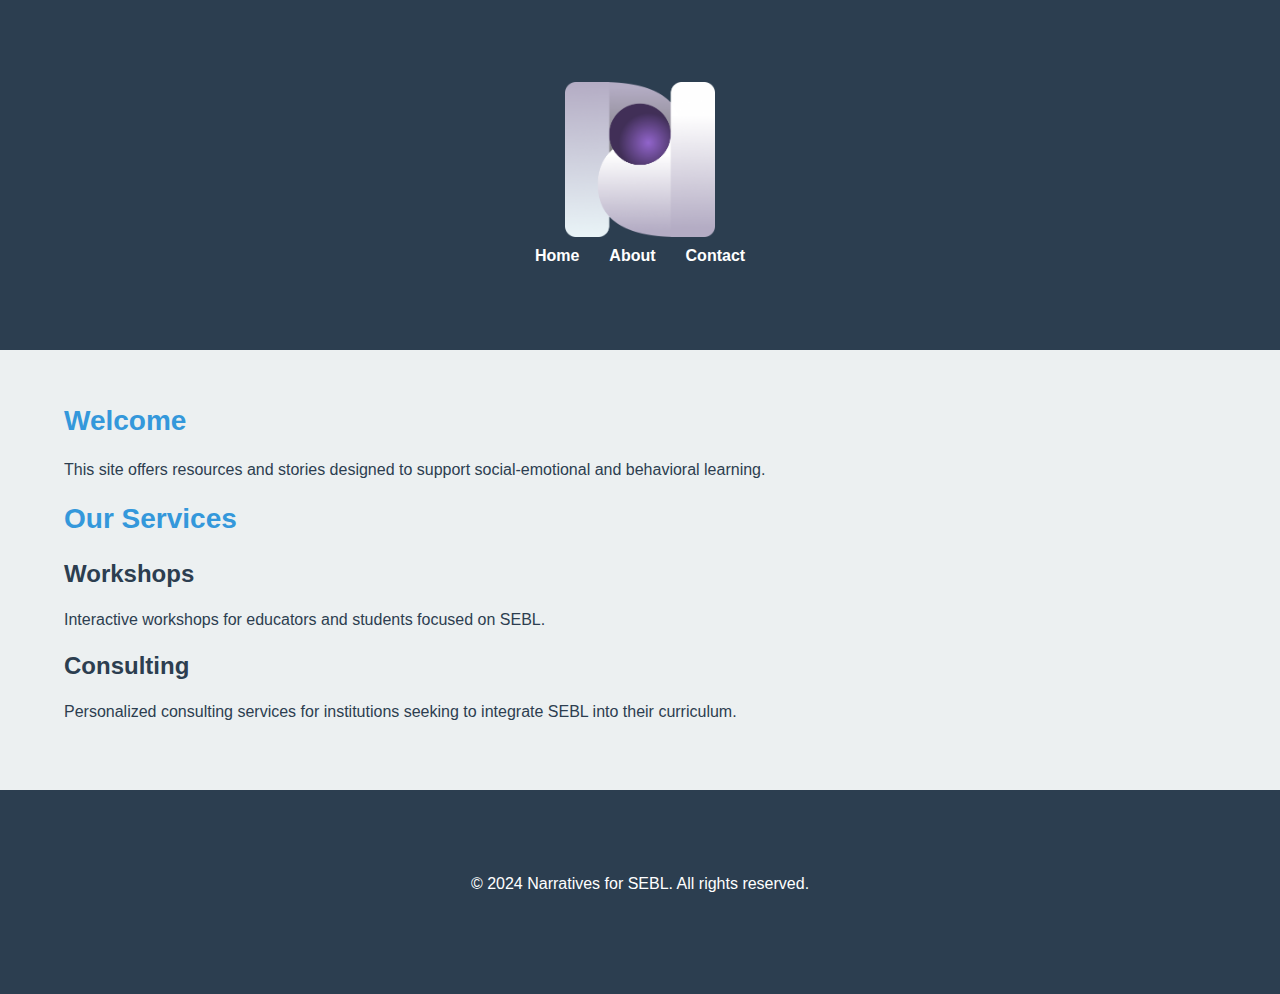
<file: hw-2/index.html>
<!DOCTYPE html>
<html lang="en">
<head>
    <meta charset="UTF-8">
    <meta name="viewport" content="width=device-width, initial-scale=1, maximum-scale=4">
    <title>Narratives for SEBL</title>
    <link rel="stylesheet" href="css/style.css">
</head>
<body>
    <header role="banner">
        <div class="container">
            <img src="images/logo.png" alt="Narratives for SEBL logo" style="width:150px; max-width:100%;" id="logo">
            <nav role="navigation">
                <ul>
                    <li><a href="index.html">Home</a></li>
                    <li><a href="about.html">About</a></li>
                    <li><a href="contact.html">Contact</a></li>
                </ul>
            </nav>
        </div>
    </header>
    <main class="container" role="main">
        <section id="introduction">
            <h2>Welcome</h2>
            <p>This site offers resources and stories designed to support social-emotional and behavioral learning.</p>
        </section>
        <section id="services">
            <h2>Our Services</h2>
            <article>
                <h3>Workshops</h3>
                <p>Interactive workshops for educators and students focused on SEBL.</p>
            </article>
            <article>
                <h3>Consulting</h3>
                <p>Personalized consulting services for institutions seeking to integrate SEBL into their curriculum.</p>
            </article>
        </section>
    </main>
    <footer role="contentinfo">
        <div class="container">
            <p>&copy; 2024 Narratives for SEBL. All rights reserved.</p>
        </div>
    </footer>
</body>
</html>
</file>
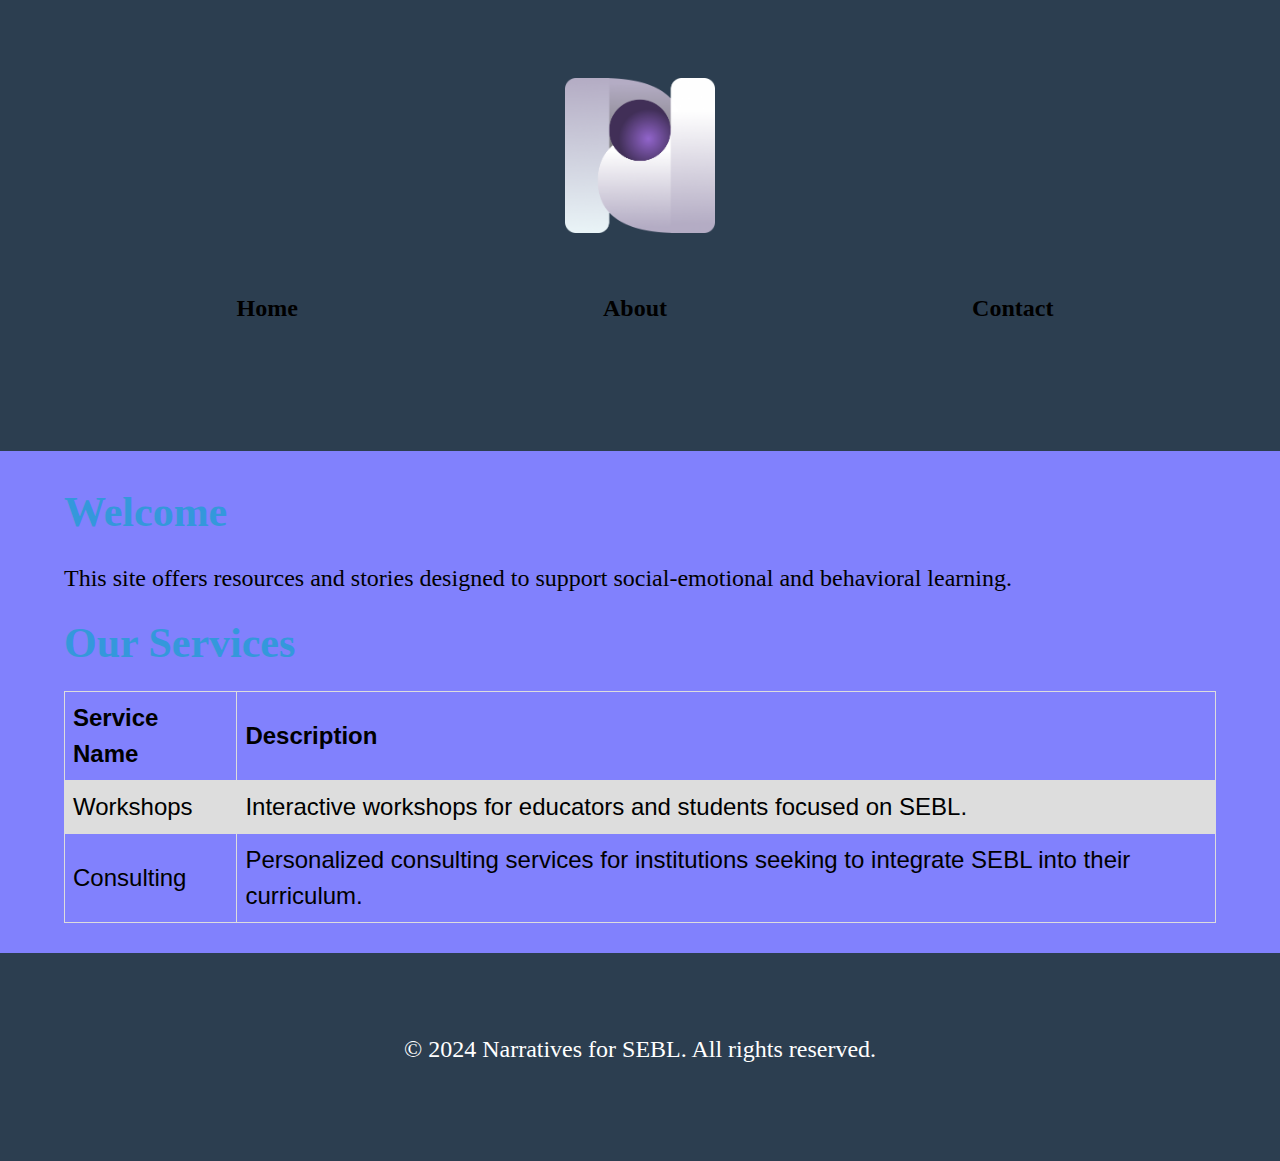
<file: hw-3/index.html>
<!DOCTYPE html>
<html lang="en">
<head>
    <meta charset="UTF-8">
    <meta name="viewport" content="width=device-width, initial-scale=1, maximum-scale=4">
    <title>Narratives for SEBL</title>
    <link rel="stylesheet" href="css/style.css">
</head>
<body>
    <header role="banner">
        <div class="container">
            <img src="images/logo.png" alt="Narratives for SEBL logo" style="width:150px; max-width:100%;" id="logo">
            <nav role="navigation">
                <div class="menu-icon">
                    <span></span>
                    <span></span>
                    <span></span>
                </div>
                  
                <ul class="menu-content" id="menuContent">
                    <li><a href="index.html">Home</a></li>
                    <li><a href="about.html">About</a></li>
                    <li><a href="contact.html">Contact</a></li>
                </ul>
            </nav>
        </div>
    </header>
    <main class="container" role="main">
        <section id="introduction">
            <h2>Welcome</h2>
            <p>This site offers resources and stories designed to support social-emotional and behavioral learning.</p>
        </section>
        <section id="services">
            <h2>Our Services</h2>
            <table>
                <tr>
                  <th>Service Name</th>
                  <th>Description</th>

                </tr>
                <tr>
                  <td>Workshops</td>
                  <td>Interactive workshops for educators and students focused on SEBL.</td>
                </tr>
                <tr>
                    <td>Consulting</td>
                    <td>Personalized consulting services for institutions seeking to integrate SEBL into their curriculum.</td>
                  </tr>

            </table>
            
        </section>
    </main>
    <footer role="contentinfo">
        <div class="container">
            <p>&copy; 2024 Narratives for SEBL. All rights reserved.</p>
        </div>
    </footer>

    <script src="js/script.js"></script>
</body>
</html>
</file>
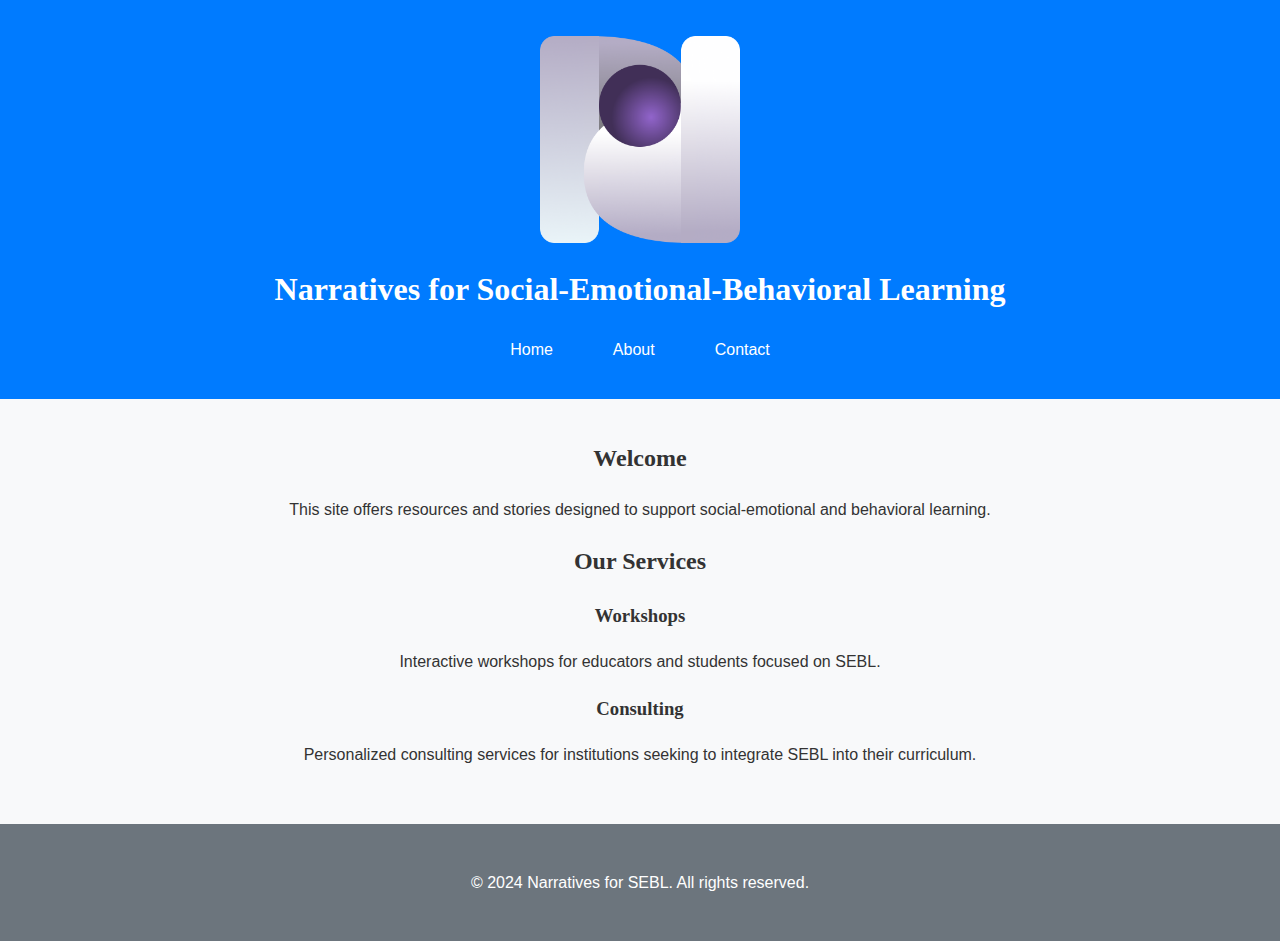
<file: hw1-new/index.html>
<!DOCTYPE html>
<html lang="en">
<head>
    <meta charset="UTF-8">
    <meta http-equiv="X-UA-Compatible" content="IE=edge">
    <meta name="viewport" content="width=device-width, initial-scale=1.0">
    <title>Narratives for SEBL</title>
    <link rel="stylesheet" href="css/style.css">
</head>
<body>
    <header role="banner">
        <div class="container">
            <img src="images/logo.png" alt="Narratives for SEBL logo" id="logo">
            <h1>Narratives for Social-Emotional-Behavioral Learning</h1>
            <nav role="navigation">
                <ul>
                    <li><a href="index.html">Home</a></li>
                    <li><a href="about.html">About</a></li>
                    <li><a href="contact.html">Contact</a></li>
                </ul>
            </nav>
        </div>
    </header>
    <main class="container" role="main">
        <section id="introduction">
            <h2>Welcome</h2>
            <p>This site offers resources and stories designed to support social-emotional and behavioral learning.</p>
        </section>
        <section id="services">
            <h2>Our Services</h2>
            <article>
                <h3>Workshops</h3>
                <p>Interactive workshops for educators and students focused on SEBL.</p>
            </article>
            <article>
                <h3>Consulting</h3>
                <p>Personalized consulting services for institutions seeking to integrate SEBL into their curriculum.</p>
            </article>
        </section>
    </main>
    <footer role="contentinfo">
        <div class="container">
            <p>&copy; 2024 Narratives for SEBL. All rights reserved.</p>
        </div>
    </footer>
</body>
</html>
</file>
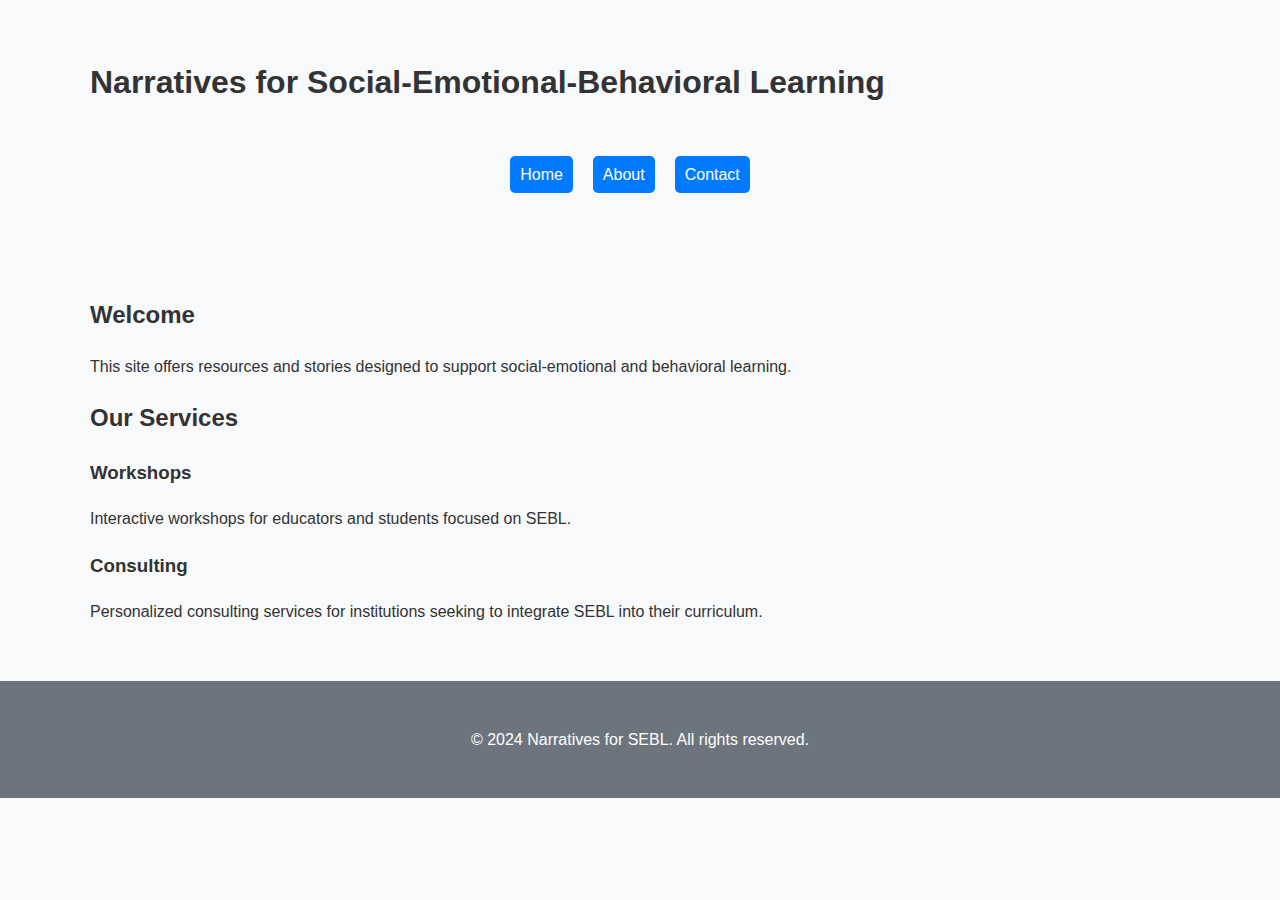
<file: hw1/index.html>
<!DOCTYPE html>
<html lang="en">
<head>
    <meta charset="UTF-8">
    <meta name="viewport" content="width=device-width, initial-scale=1.0">
    <title>Narratives for SEBL</title>
    <link rel="stylesheet" href="css/style.css">
</head>
<body>
    <header role="banner">
        <div class="container">
            <h1>Narratives for Social-Emotional-Behavioral Learning</h1>
            <nav role="navigation">
                <ul>
                    <li><a href="index.html">Home</a></li>
                    <li><a href="about.html">About</a></li>
                    <li><a href="contact.html">Contact</a></li>
                </ul>
            </nav>
        </div>
    </header>
    <main class="container" role="main">
        <section id="introduction">
            <h2>Welcome</h2>
            <p>This site offers resources and stories designed to support social-emotional and behavioral learning.</p>
        </section>
        <section id="services">
            <h2>Our Services</h2>
            <article>
                <h3>Workshops</h3>
                <p>Interactive workshops for educators and students focused on SEBL.</p>
            </article>
            <article>
                <h3>Consulting</h3>
                <p>Personalized consulting services for institutions seeking to integrate SEBL into their curriculum.</p>
            </article>
        </section>
    </main>
    <footer role="contentinfo">
        <div class="container">
            <p>&copy; 2024 Narratives for SEBL. All rights reserved.</p>
        </div>
    </footer>
</body>
</html>
</file>
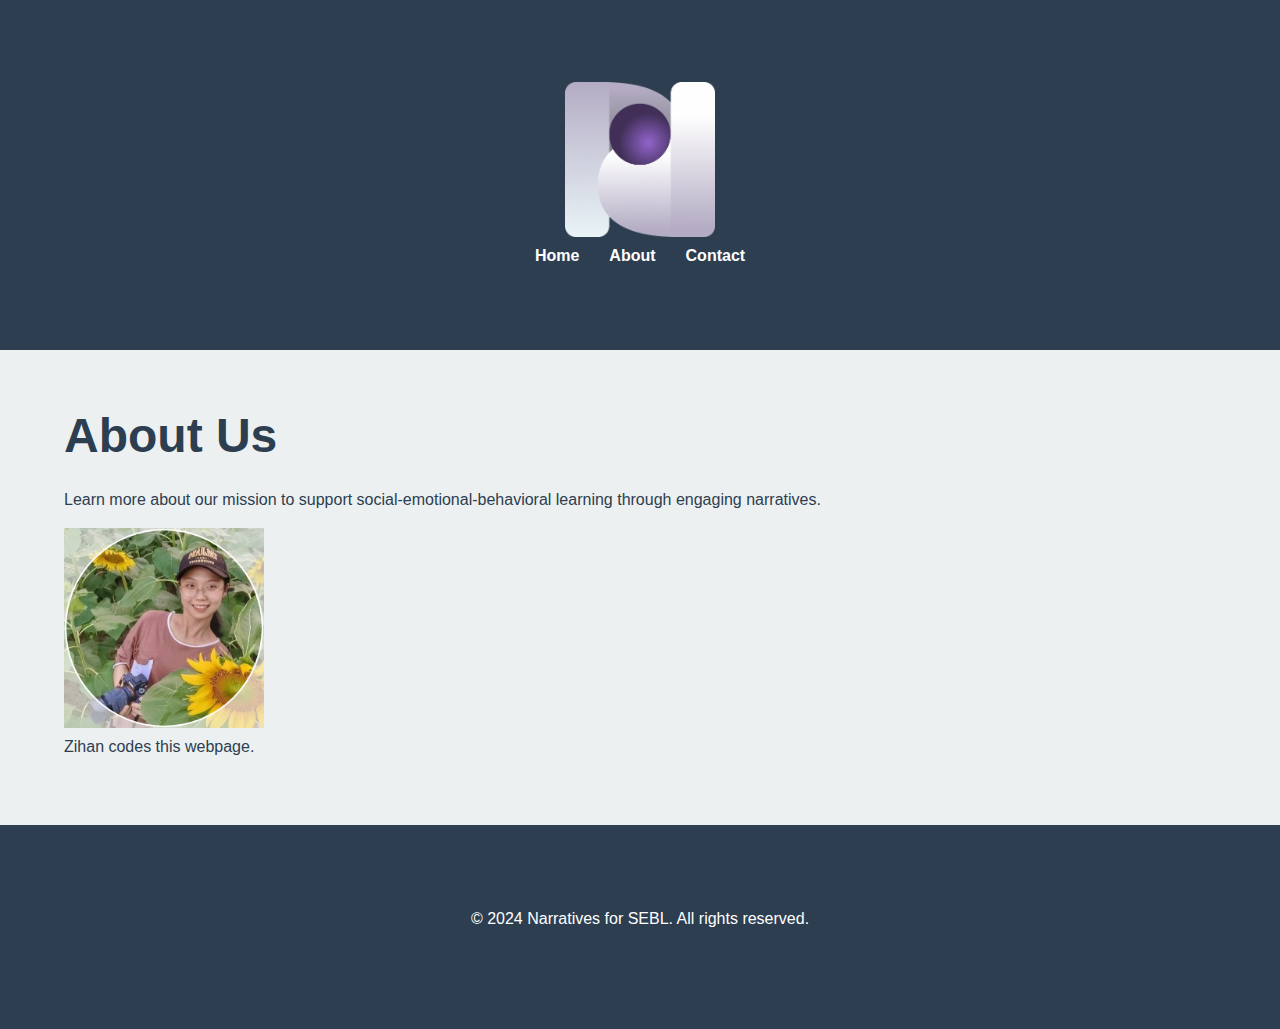
<file: hw-2/about.html>
<!DOCTYPE html>
<html lang="en">
<head>
    <meta charset="UTF-8">
    <meta name="viewport" content="width=device-width, initial-scale=1, maximum-scale=4">
    <title>About Us - Narratives for SEBL</title>
    <link rel="stylesheet" href="css/style.css">
</head>
<body>
    <header role="banner">
        <div class="container">
            <img src="images/logo.png" alt="Narratives for SEBL logo" style="width:150px; max-width:100%;" id="logo">
            <nav role="navigation">
                <ul>
                    <li><a href="index.html">Home</a></li>
                    <li><a href="about.html">About</a></li>
                    <li><a href="contact.html">Contact</a></li>
                </ul>
            </nav>
        </div>
    </header>
    <main class="container" role="main">
        <h1>About Us</h1>
        <p>Learn more about our mission to support social-emotional-behavioral learning through engaging narratives.</p>
        <section>
            <img src="images/zihan.png" alt="Zihan" style="width:200px; max-width:100%;">
            <p>Zihan codes this webpage.</p>
        </section>
    </main>
    <footer role="contentinfo">
        <div class="container">
            <p>&copy; 2024 Narratives for SEBL. All rights reserved.</p>
        </div>
    </footer>
</body>
</html>
</file>
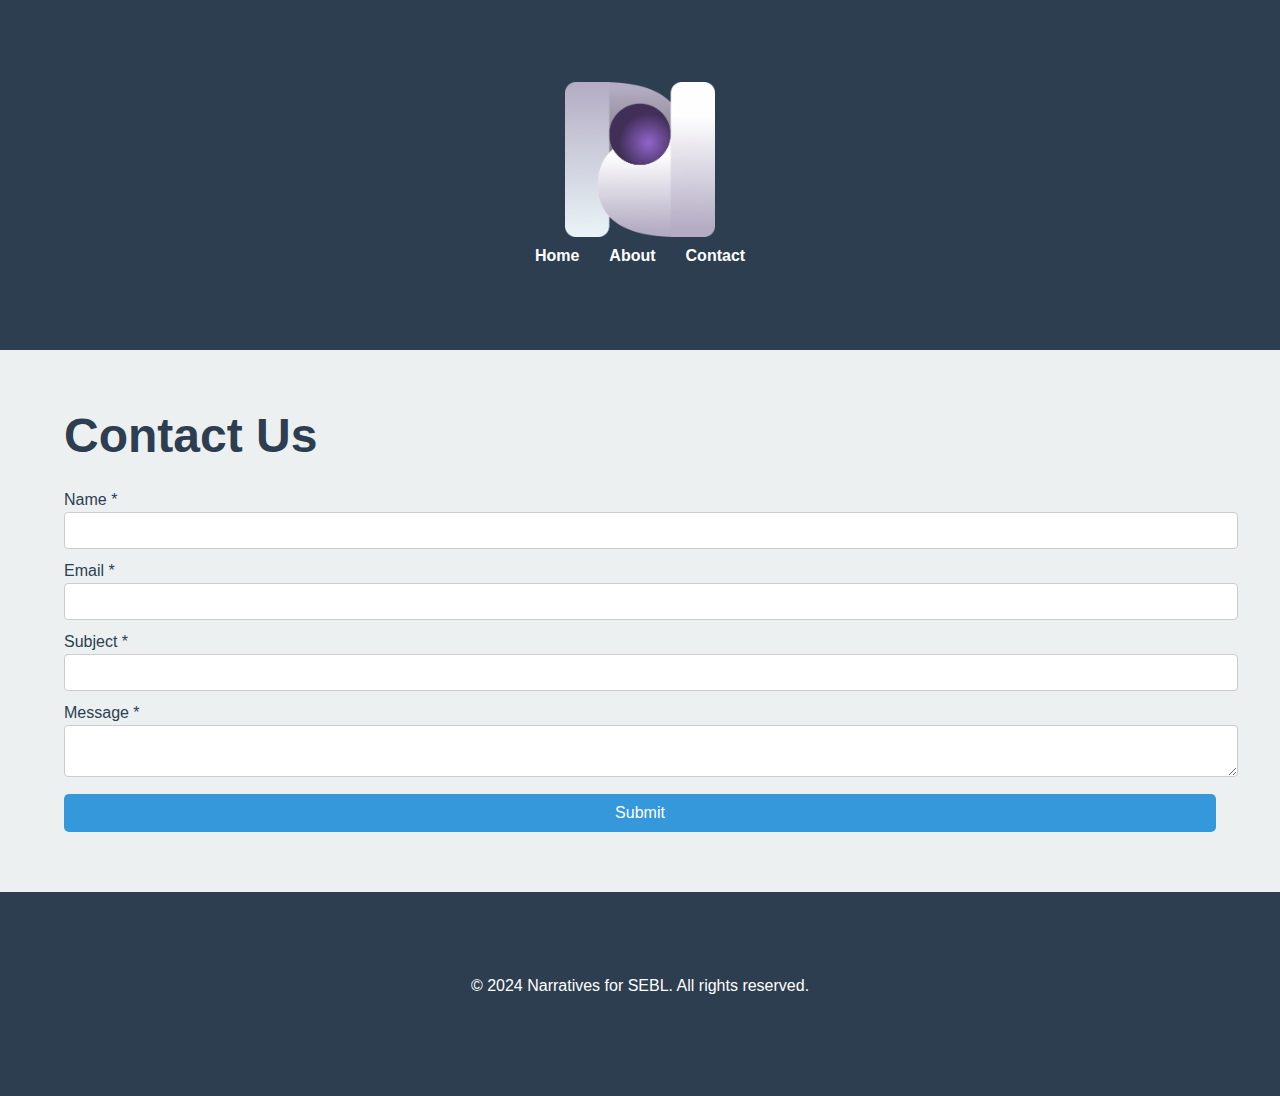
<file: hw-2/contact.html>
<!DOCTYPE html>
<html lang="en">
<head>
    <meta charset="UTF-8">
    <meta name="viewport" content="width=device-width, initial-scale=1, maximum-scale=4">
    <title>Contact Us - Narratives for SEBL</title>
    <link rel="stylesheet" href="css/style.css">
</head>
<body>
    <header role="banner">
        <div class="container">
            <img src="images/logo.png" alt="Narratives for SEBL logo" style="width:150px; max-width:100%;" id="logo">
            <nav role="navigation">
                <ul>
                    <li><a href="index.html">Home</a></li>
                    <li><a href="about.html">About</a></li>
                    <li><a href="contact.html">Contact</a></li>
                </ul>
            </nav>
        </div>
    </header>
    <main class="container" role="main">
        <h1>Contact Us</h1>
        <form>
            <div class="form-group">
                <label for="name-field">Name *</label>
                <input id="name-field" type="text" name="name" required>
            </div>
            <div class="form-group">
                <label for="email-field">Email *</label>
                <input id="email-field" type="email" name="email" required>
            </div>
            <div class="form-group">
                <label for="subject-field">Subject *</label>
                <input id="subject-field" type="text" name="subject" required>
            </div>
            <div class="form-group">
                <label for="msg-field">Message *</label>
                <textarea id="msg-field" name="message" required></textarea>
            </div>
            <button type="submit">Submit</button>
        </form>
    </main>
    <footer role="contentinfo">
        <div class="container">
            <p>&copy; 2024 Narratives for SEBL. All rights reserved.</p>
        </div>
    </footer>
</body>
</html>
</file>
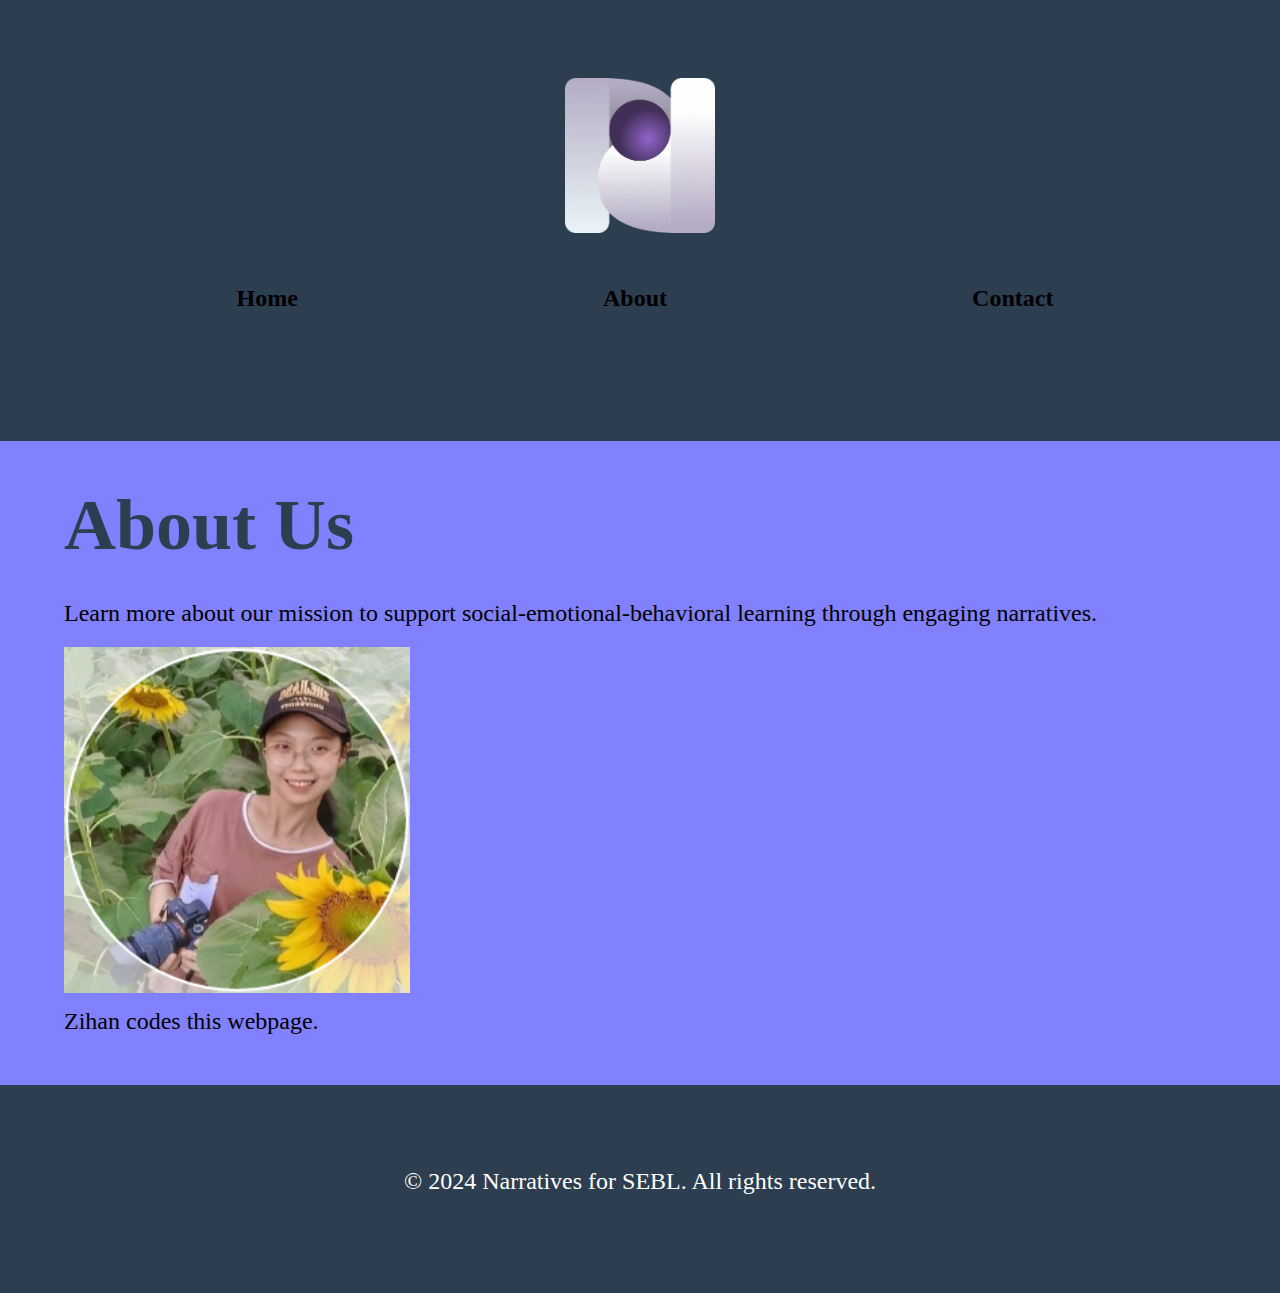
<file: hw-3/about.html>
<!DOCTYPE html>
<html lang="en">
<head>
    <meta charset="UTF-8">
    <meta name="viewport" content="width=device-width, initial-scale=1, maximum-scale=4">
    <title>About Us - Narratives for SEBL</title>
    <link rel="stylesheet" href="css/style.css">
</head>
<body>
    <header role="banner">
        <div class="container">
            <img src="images/logo.png" alt="Narratives for SEBL logo" class="logo">
            <nav role="navigation">
                <div class="menu-icon">
                    <span></span>
                    <span></span>
                    <span></span>
                </div>
                  
                <ul class="menu-content" id="menuContent">
                    <li><a href="index.html">Home</a></li>
                    <li><a href="about.html">About</a></li>
                    <li><a href="contact.html">Contact</a></li>
                </ul>
            </nav>
        </div>
    </header>
    <main class="container" role="main">
        <h1>About Us</h1>
        <p>Learn more about our mission to support social-emotional-behavioral learning through engaging narratives.</p>
        <section class="profile-container">
            <img src="images/zihan.png" alt="Zihan" class="profile">
            <p>Zihan codes this webpage.</p>
        </section>
    </main>
    <footer role="contentinfo">
        <div class="container">
            <p>&copy; 2024 Narratives for SEBL. All rights reserved.</p>
        </div>
    </footer>

    <script src="js/script.js"></script>
</body>
</html>
</file>
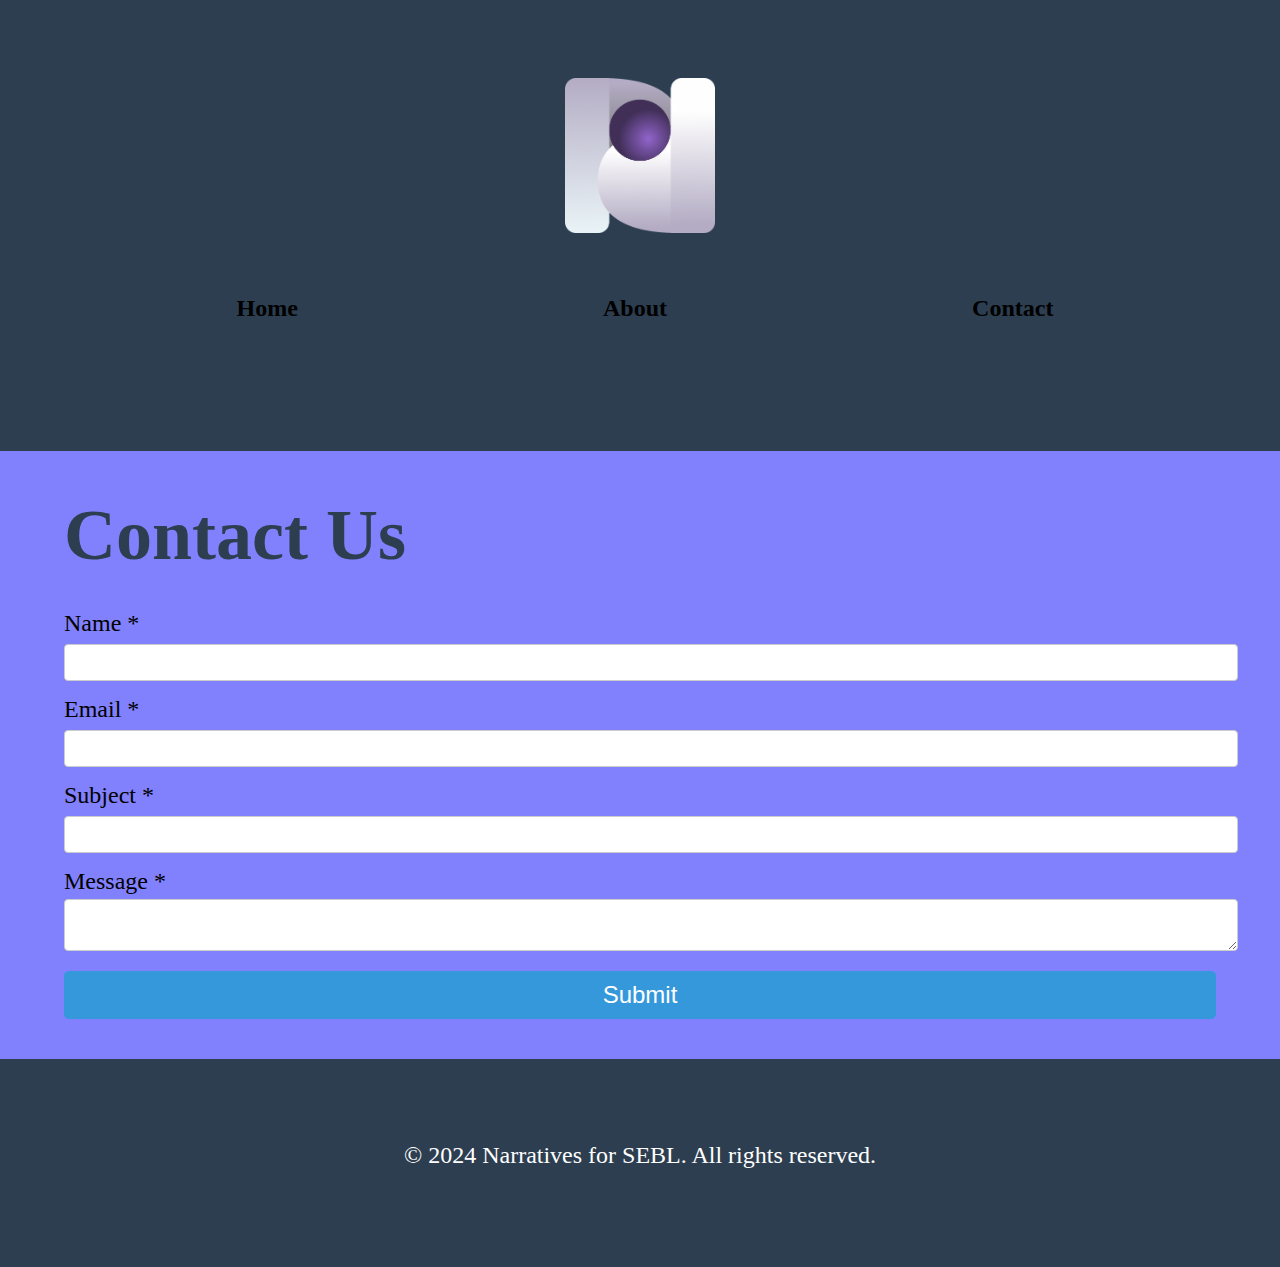
<file: hw-3/contact.html>
<!DOCTYPE html>
<html lang="en">
<head>
    <meta charset="UTF-8">
    <meta name="viewport" content="width=device-width, initial-scale=1, maximum-scale=4">
    <title>Contact Us - Narratives for SEBL</title>
    <link rel="stylesheet" href="css/style.css">
</head>
<body>
    <header role="banner">
        <div class="container">
            <img src="images/logo.png" alt="Narratives for SEBL logo" style="width:150px; max-width:100%;" id="logo">
            <nav role="navigation">
                <div class="menu-icon">
                    <span></span>
                    <span></span>
                    <span></span>
                </div>
                  
                <ul class="menu-content" id="menuContent">
                    <li><a href="index.html">Home</a></li>
                    <li><a href="about.html">About</a></li>
                    <li><a href="contact.html">Contact</a></li>
                </ul>
            </nav>
        </div>
    </header>
    <main class="container" role="main">
        <h1>Contact Us</h1>
        <form>
            <div class="form-group">
                <label for="name-field">Name *</label>
                <input id="name-field" type="text" name="name" required>
            </div>
            <div class="form-group">
                <label for="email-field">Email *</label>
                <input id="email-field" type="email" name="email" required>
            </div>
            <div class="form-group">
                <label for="subject-field">Subject *</label>
                <input id="subject-field" type="text" name="subject" required>
            </div>
            <div class="form-group">
                <label for="msg-field">Message *</label>
                <textarea id="msg-field" name="message" required></textarea>
            </div>
            <button type="submit">Submit</button>
        </form>
    </main>
    <footer role="contentinfo">
        <div class="container">
            <p>&copy; 2024 Narratives for SEBL. All rights reserved.</p>
        </div>
    </footer>

    <script src="js/script.js"></script>
</body>
</html>
</file>
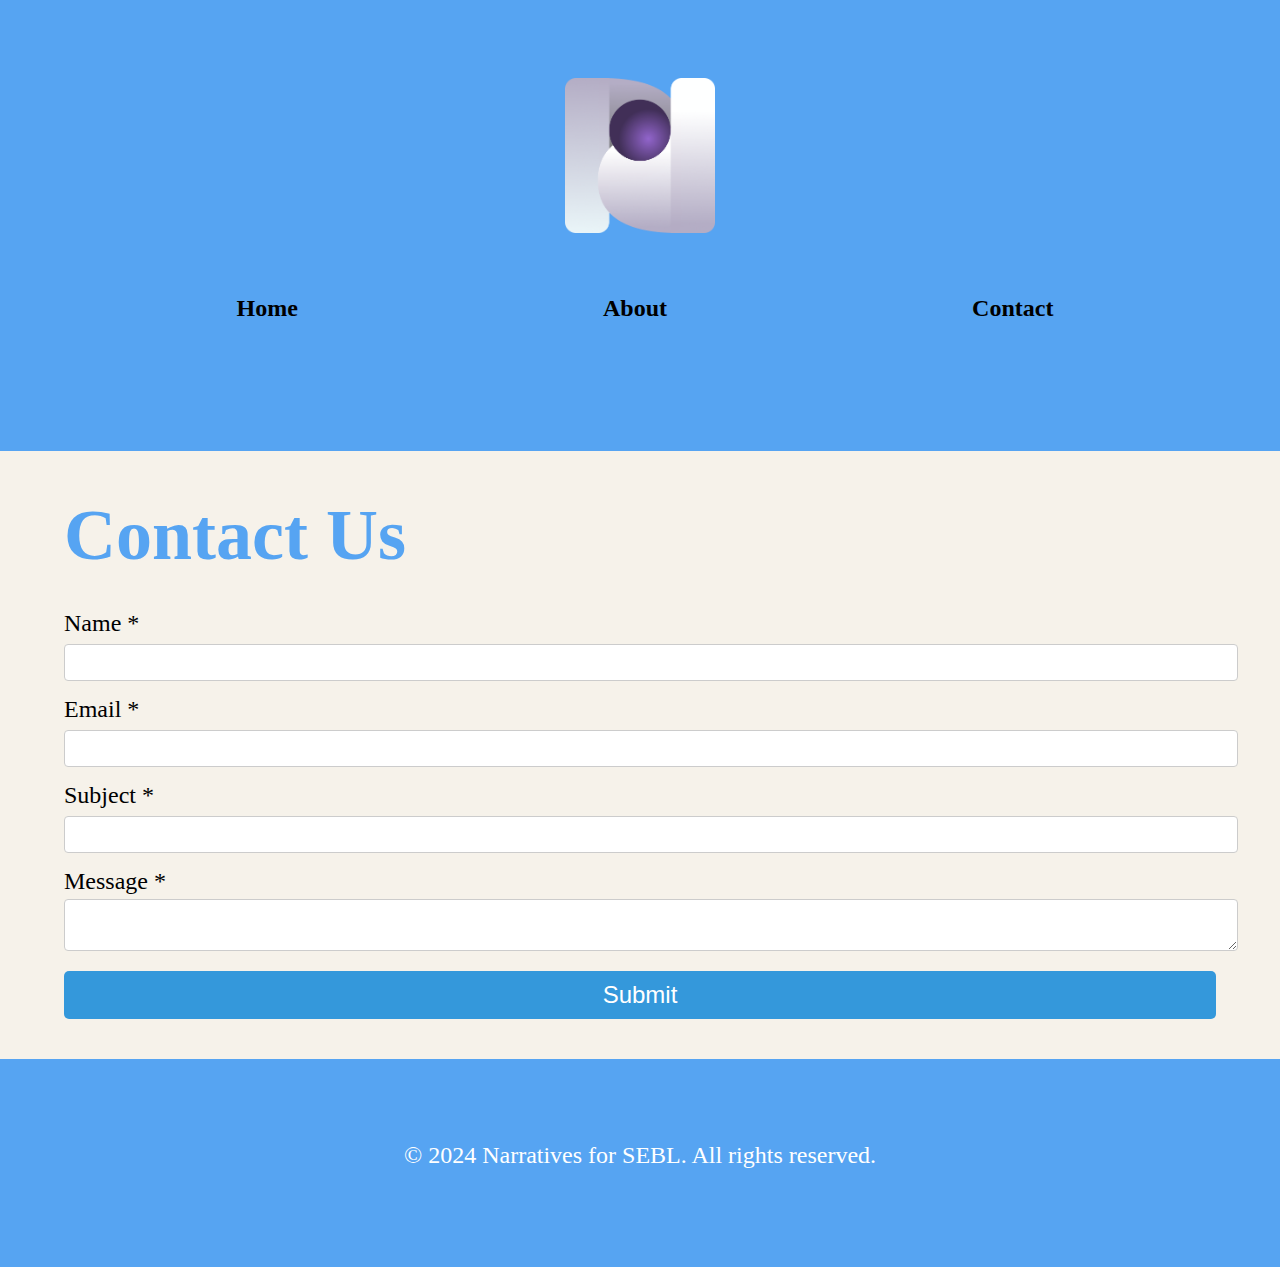
<file: hw-4-new/contact.html>
<!DOCTYPE html>
<html lang="en">
<head>
    <meta charset="UTF-8">
    <meta name="viewport" content="width=device-width, initial-scale=1, maximum-scale=4">
    <title>Contact Us - Narratives for SEBL</title>
    <link rel="stylesheet" href="css/style.css">
</head>
<body>
    <header role="banner">
        <div class="container">
            <img src="images/logo.png" alt="Narratives for SEBL logo" style="width:150px; max-width:100%;" id="logo">
            <nav role="navigation">
                <div class="menu-icon">
                    <span></span>
                    <span></span>
                    <span></span>
                </div>
                  
                <ul class="menu-content" id="menuContent">
                    <li><a href="index.html">Home</a></li>
                    <li><a href="about.html">About</a></li>
                    <li><a href="contact.html">Contact</a></li>
                </ul>
            </nav>
        </div>
    </header>
    <main class="container" role="main">
        <h1>Contact Us</h1>
        <form>
            <div class="form-group">
                <label for="name">Name *</label>
                <input 
                    id="name" 
                    type="text" 
                    name="name" 
                    required 
                    aria-required="true"
                    onkeyup="validateField(event);"
                    onblur="validateField(event);"
                    data-errmsg="You must enter a name"
                >
                <div id="name-err" class="errmsg"></div>
            </div>
            <div class="form-group">
                <label for="email">Email *</label>
                <input 
                    id="email" 
                    type="email" 
                    name="email" 
                    required 
                    aria-required="true" 
                    onkeyup="validateField(event);"
                    onblur="validateField(event);"
                    data-errmsg="You must enter a valid email address"
                >
                <div id="email-err" class="errmsg"></div>
            </div>
            <div class="form-group">
                <label for="subject">Subject *</label>
                <input 
                    id="subject" 
                    type="text" 
                    name="subject" 
                    required 
                    aria-required="true" 
                >
            </div>
            <div class="form-group">
                <label for="msg-field">Message *</label>
                <textarea 
                    id="msg-field" 
                    name="message" 
                    required 
                    aria-required="true"
                ></textarea>
            </div>
            <button type="submit">Submit</button>
        </form>
    </main>
    <footer role="contentinfo">
        <div class="container">
            <p>&copy; 2024 Narratives for SEBL. All rights reserved.</p>
        </div>
    </footer>

    <script src="js/script.js"></script>
    <script src="js/jquery.min.js"></script>
    <script src="js/validate.js" type="text/javascript"></script>
</body>
</html>
</file>
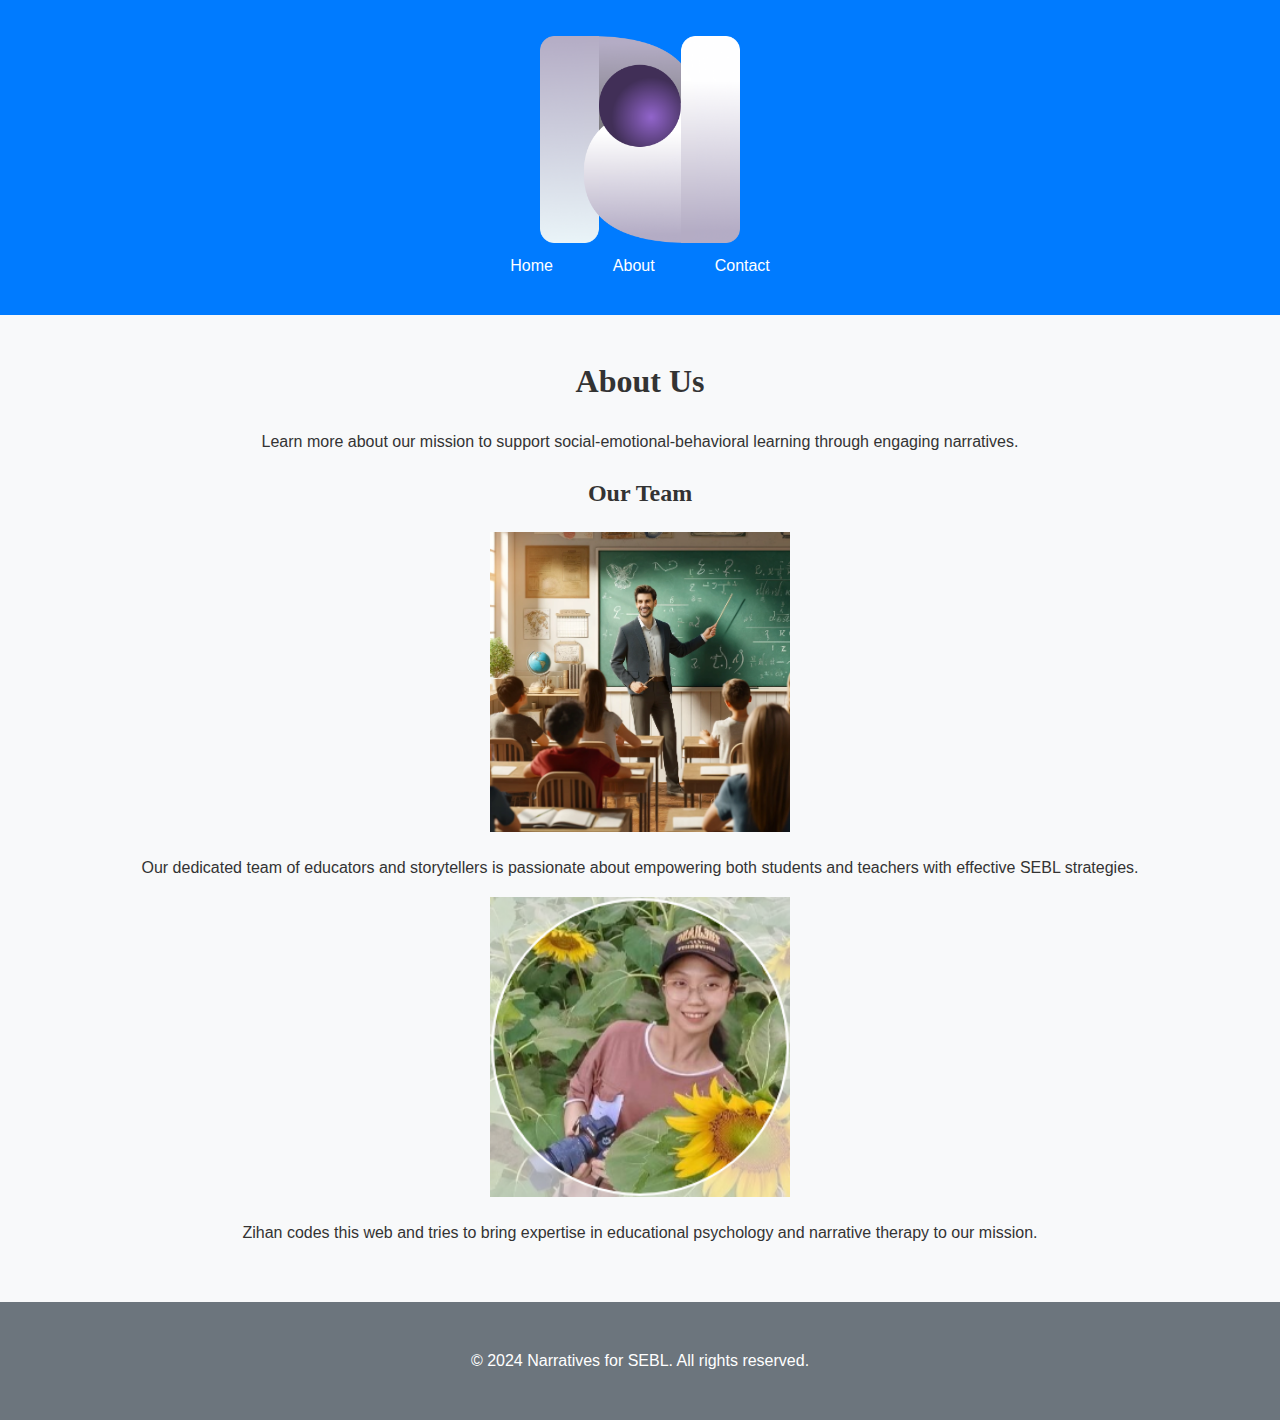
<file: hw1-new/about.html>
<!DOCTYPE html>
<html lang="en">
<head>
    <meta charset="UTF-8">
    <meta name="viewport" content="width=device-width, initial-scale=1.0">
    <title>About Us - Narratives for SEBL</title>
    <link rel="stylesheet" href="css/style.css">
</head>
<body>
    <header role="banner">
        <div class="container">
            <img src="images/logo.png" alt="Narratives for SEBL logo" id="logo">
            <nav role="navigation">
                <ul>
                    <li><a href="index.html">Home</a></li>
                    <li><a href="about.html">About</a></li>
                    <li><a href="contact.html">Contact</a></li>
                </ul>
            </nav>
        </div>
    </header>
    <main class="container" role="main">
        <h1>About Us</h1>
        <p>Learn more about our mission to support social-emotional-behavioral learning through engaging narratives.</p>
        <section>
            <h2>Our Team</h2>
            <img src="images/teacher-photo.png" alt="Teacher leading a workshop" style="width:100%; max-width:300px;">
            <p>Our dedicated team of educators and storytellers is passionate about empowering both students and teachers with effective SEBL strategies.</p>
            <img src="images/zihan.png" alt="Zihan" style="width:100%; max-width:300px;">
            <p>Zihan codes this web and tries to bring expertise in educational psychology and narrative therapy to our mission.</p>
        </section>
    </main>
    <footer role="contentinfo">
        <div class="container">
            <p>&copy; 2024 Narratives for SEBL. All rights reserved.</p>
        </div>
    </footer>
</body>
</html>
</file>
<file: hw-2/css/style.css>
/* Global Styles and Variables */
:root {
    --primary-color: #3498db;  /* Softer blue for a modern feel */
    --secondary-color: #2c3e50;  /* Dark blue-grey for contrast */
    --background-color: #ecf0f1;  /* Light grey for a clean background */
    --text-color: #2c3e50;  /* Matching the secondary color for consistency */
    --link-color: #3498db;  /* Using primary color for links */
    --font-primary: 'Helvetica Neue', Arial, sans-serif;  /* Modern, readable font */
    --hover-primary-color: #2a80b9; /* Darker shade of primary color for hover effects */
}

body {
    margin: 0;
    padding: 0;
    box-sizing: border-box;
    font-family: var(--font-primary);
    background-color: var(--background-color);
    color: var(--text-color);
    font-size: 16px;  /* Base font size */
    line-height: 1.5;  /* Increased line height for better readability */
}

/* Headings and Paragraphs */
h1, h2, h3, p {
    margin-top: 0;
    margin-bottom: 1rem;  /* Uniform margin for vertical rhythm */
}

h1 {
    font-size: 2em;  /* Emphasizing the main heading */
    color: var(--secondary-color);
}

h2 {
    font-size: 1.75em;
    color: var(--primary-color);
}

h3 {
    font-size: 1.5em;
}

a {
    color: var(--primary-color);
    text-decoration: none;  /* Cleaner look without underline */
}

a:hover, a:focus {
    text-decoration: underline;  /* Underline on hover for clarity */
    color: var(--hover-primary-color);
}

/* Layout Containers */
.container {
    width: 90%;
    max-width: 1200px;
    margin: auto;
    padding: 20px;
}

/* Navigation Styles */
header, footer {
    background-color: var(--secondary-color);
    color: white;
    padding: 1em 0;
    text-align: center;
}

nav ul {
    list-style: none;
    padding: 0;
    display: flex;
    justify-content: center;
    margin: 0;
}

nav ul li {
    padding: 0 15px;
}

nav ul li a {
    color: white;
    font-weight: bold;
}

/* Form and Button Styling */
input[type="text"], input[type="email"], textarea, button {
    width: 100%;
    padding: 10px;
    border: 1px solid #ccc;
    border-radius: 4px;
    margin-bottom: 10px;
}

button {
    background-color: var(--primary-color);
    color: white;
    border: none;
    padding: 10px 20px;
    border-radius: 5px;
    cursor: pointer;
    font-size: 1em;
}

button:hover {
    background-color: var(--hover-primary-color);
}

/* Responsive Breakpoints for Tablet */
@media (min-width: 768px) {
    h1 {
        font-size: 2.5em;  /* Larger font for tablets and up */
    }
    .container {
        padding: 50px;  /* More padding for larger screens */
    }
}

/* Responsive Breakpoints for Desktop */
@media (min-width: 1024px) {
    h1 {
        font-size: 3em;  /* Largest font for desktops */
    }
    header, footer {
        padding: 2em 0;  /* More spacious layout for headers and footers */
    }
}

/* Logo Styles */
.logo {
    width: 80px;  /* Further reduced width for the logo */
    height: auto;  /* Maintain aspect ratio */
    display: block;  /* Ensures it handles margins and alignment properly */
    margin: 0 auto;  /* Center the logo horizontally */
}

/* Responsive Adjustments for the logo in Header */
header img.logo {
    width: 80px;  /* Consistent smaller logo for mobile devices */
}

@media (min-width: 768px) {
    header img.logo {
        width: 120px;  /* Appropriately larger logo for tablets */
    }
}

@media (min-width: 1024px) {
    header img.logo {
    width: 150px; /* Suitable size for desktop */
    }
 }
    

 /* Responsive Navigation Display */
@media (min-width: 768px) {
    /* Hide mobile navigation on tablet and desktop */
    nav #mobile-nav {
        display: none;
    }

    /* Display desktop navigation on larger screens */
    nav #desktop-nav {
        display: block;
    }
}

@media (min-width: 1024px) {
    /* Additional desktop-specific styles can be placed here */
    header img.logo {
        width: 150px;  /* Suitable size for desktop */
    }
}
</file>
<file: hw-3/css/style.css>
/* Global Styles and Variables */
:root {
    --primary-color: #3498db;  /* Softer blue for a modern feel */
    --secondary-color: #2c3e50;  /* Dark blue-grey for contrast */
    --background-color: #ecf0f1;  /* Light grey for a clean background */
    --text-color: #2c3e50;  /* Matching the secondary color for consistency */
    --link-color: #3498db;  /* Using primary color for links */
    --font-primary: 'Helvetica Neue', Arial, sans-serif;  /* Modern, readable font */
    --hover-primary-color: #2a80b9; /* Darker shade of primary color for hover effects */
}

body {
    margin: 0;
    padding: 0;
    box-sizing: border-box;
    background-color: rgb(255, 199, 94);
    font-size: 1rem;  /* Base font size */
    line-height: 1.5;  /* Increased line height for better readability */
}

/* Headings and Paragraphs */
h1, h2, h3, p {
    margin-top: 0;
    margin-bottom: 1rem;  /* Uniform margin for vertical rhythm */
}

h1 {
    font-size: 2em;  /* Emphasizing the main heading */
    color: var(--secondary-color);
}

h2 {
    font-size: 1.75em;
    color: var(--primary-color);
}

h3 {
    font-size: 1.5em;
}

a {
    color: var(--primary-color);
    text-decoration: none;  /* Cleaner look without underline */
}

a:hover, a:focus {
    text-decoration: underline;  /* Underline on hover for clarity */
    color: var(--hover-primary-color);
}

.title-h1{
    color: #fff;
}

/* table */
table {
    font-family: arial, sans-serif;
    border-collapse: collapse;
    width: 100%;
  }
  
  td, th {
    border: 1px solid #dddddd;
    text-align: left;
    padding: 8px;
  }
  
  tr:nth-child(even) {
    background-color: #dddddd;
  }


/* Layout Containers */
.container {
    width: 90%;
    max-width: 1200px;
    margin: auto;
    padding: 10px;
}

/* Navigation Styles */
header, footer {
    background-color: var(--secondary-color);
    color: white;
    padding: 1em 0;
    text-align: center;
}


nav{
    position: absolute;
    left: 0;
    top: 0;
    height: 100vh;
    padding: 15px;
}
.menu-icon span {
    display: block;
    height: 3px;
    width: 25px;
    background: black;
    margin: 5px auto;
    transition: all 0.3s ease-in-out;
}
nav ul {
    list-style: none;
    padding: 0;
    display: flex;
    justify-content: center;
    margin: 0;
}

nav ul li {
    padding: 0 15px;
}

nav ul li a {
    color: white;
    font-weight: bold;
}
.menu-content {
    width: 250px;
    height: 100%;
    display: none;
    position: fixed;
    background-color: #f9f9f9;
    box-shadow: 0 8px 16px 0 rgba(0,0,0,0.2);
    top: 0px;
    left: 0;
    padding: 20px 5px;
}

.menu-content a {
    display: block;
    color: black;
    padding: 12px;
    text-decoration: none;
}

.menu-content a:hover {
    background-color: #f1f1f1;
}


/* Form and Button Styling */
input[type="text"], input[type="email"], textarea, button {
    width: 100%;
    padding: 10px;
    border: 1px solid #ccc;
    border-radius: 4px;
    margin-bottom: 10px;
}

button {
    background-color: var(--primary-color);
    color: white;
    border: none;
    padding: 10px 20px;
    border-radius: 5px;
    cursor: pointer;
    font-size: 1em;
}

button:hover {
    background-color: var(--hover-primary-color);
}


.profile-container{
    width: 100%;
}

.profile{
    width: 100%;
}

/* Logo Styles */
.logo {
    width: 80px;  /* Further reduced width for the logo */
    height: auto;  /* Maintain aspect ratio */
    display: block;  /* Ensures it handles margins and alignment properly */
    margin: 0 auto;  /* Center the logo horizontally */
}

/* Responsive Adjustments for the logo in Header */
header img.logo {
    width: 80px;  /* Consistent smaller logo for mobile devices */
}




/* Responsive Breakpoints for Tablet */
@media (min-width: 768px) {
    body{
        font-size: 1.2rem;  
        background-color: rgb(126, 255, 126);
    }

    h1 {
        font-size: 2.5em;  /* Larger font for tablets and up */
    }
    .container {
        padding: 30px;  /* More padding for larger screens */
    }

    nav #mobile-nav {
        display: none;
    }

    /* Display desktop navigation on larger screens */
    nav #desktop-nav {
        display: block;
    }

    header img.logo {
        width: 120px;  /* Appropriately larger logo for tablets */
    }


    nav{
        position: relative;
        height: auto;
    }

    .menu-icon{
        display: none;
    }

    .menu-content{
        position: relative;
        width: 100%;
        height: auto;
        display: flex;
        flex-direction: row;
        justify-content: space-around;
        background-color: transparent;
        box-shadow: none;
    }

    .menu-content:hover{
        background-color: transparent;
        cursor: pointer;
    }

    .menu-content a:hover {
        background-color: transparent;
    }

    .profile{
        width: 45%;
    }
}

/* Responsive Breakpoints for Desktop */
@media (min-width: 1024px) {
    body{
        font-size: 1.5rem;  
        background-color: rgb(129, 129, 253);
    }
    header img.logo {
        width: 150px; /* Suitable size for desktop */
    }

    header img.logo {
        width: 150px;  /* Suitable size for desktop */
    }

    h1 {
        font-size: 3em;  /* Largest font for desktops */
    }
    header, footer {
        padding: 2em 0;  /* More spacious layout for headers and footers */
    }

    .profile{
        width: 30%;
    }
}
</file>
<file: hw1-new/css/style.css>
/* style.css */
:root {
    --primary-color: #007bff; /* Blue */
    --secondary-color: #6c757d; /* Gray */
    --background-color: #f8f9fa; /* Light gray */
    --text-color: #333; /* Dark gray */
    --link-color: #fff; /* White */
    --font-primary: 'Segoe UI', Tahoma, Geneva, Verdana, sans-serif;
    --font-secondary: 'Georgia', 'Times New Roman', Times, serif;
}

body {
    font-family: var(--font-primary);
    line-height: 1.6;
    margin: 0;
    padding: 0;
    background-color: var(--background-color);
    color: var(--text-color);
}

.container {
    max-width: 1100px;
    margin: auto;
    padding: 20px;
    overflow: hidden;
}

header, main, footer {
    padding: 1em;
    text-align: center;
}

header {
    background: var(--primary-color);
    color: var(--link-color);
}

#logo {
    max-width: 200px; /* Logo size */
    height: auto;
    display: block;
    margin: 0 auto 10px; /* Center logo with bottom margin */
}

nav ul {
    list-style-type: none;
    padding: 0;
    margin: 0;
    display: flex;
    justify-content: center;
}

nav ul li {
    margin: 0 15px;
}

nav ul li a {
    color: var(--link-color);
    text-decoration: none;
    padding: 10px 15px;
    border-radius: 5px;
    transition: background-color 0.3s;
}

nav ul li a:hover, nav ul li a:focus {
    background-color: var(--secondary-color);
}

footer {
    background: var(--secondary-color);
    color: var(--link-color);
    text-align: center;
    padding: 10px 0;
    margin-top: 20px;
}

h1, h2, h3 {
    font-family: var(--font-secondary);
}

.form-group {
    margin-bottom: 15px;
}

input[type="text"],
input[type="email"],
textarea {
    width: 100%;
    padding: 10px;
    margin-top: 5px;
    box-sizing: border-box;
    border: 1px solid #ccc;
    border-radius: 4px;
}

.submit-button {
    background-color: var(--primary-color);
    color: var(--link-color);
    border: none;
    padding: 10px 20px;
    border-radius: 5px;
    cursor: pointer;
    transition: background-color 0.3s;
}

.submit-button:hover {
    background-color: var(--secondary-color);
}

@media (max-width: 768px) {
    nav ul {
        flex-direction: column;
    }

    nav ul li {
        margin-bottom: 10px;
    }

    nav ul li a {
        display: block;
        text-align: center;
    }
}
</file>
<file: hw1/css/style.css>
/* style.css */
:root {
    --primary-color: #007bff;
    --secondary-color: #6c757d;
    --background-color: #f8f9fa;
    --text-color: #333;
}

body {
    font-family: Arial, sans-serif;
    line-height: 1.6;
    margin: 0;
    padding: 0;
    background-color: var(--background-color);
    color: var(--text-color);
}

.container {
    max-width: 1100px;
    margin: auto;
    padding: 20px;
}

header, nav, main, footer {
    padding: 1em;
}

nav ul {
    list-style: none;
    padding: 0;
    display: flex;
    justify-content: center;
}

nav ul li {
    margin-right: 20px;
}

nav ul li a {
    color: #fff;
    text-decoration: none;
    background-color: var(--primary-color);
    padding: 10px;
    border-radius: 5px;
}

nav ul li a:hover {
    background-color: var(--secondary-color);
}

footer {
    background: var(--secondary-color);
    color: #fff;
    text-align: center;
    padding: 10px 0;
    margin-top: 20px;
}

@media (max-width: 768px) {
    nav ul {
        flex-direction: column;
    }

    nav ul li {
        margin-bottom: 10px;
    }
}
</file>
<file: hw-4-new/css/style.css>
/* Global Styles and Variables */
:root {
    --primary-color: #3498db;  /* Softer blue for a modern feel */
    --secondary-color: #56a4f2;  /* Dark blue-grey for contrast */
    --background-color: #ecf0f1;  /* Light grey for a clean background */
    --text-color: #2c3e50;  /* Matching the secondary color for consistency */
    --link-color: #3498db;  /* Using primary color for links */
    --font-primary: 'Helvetica Neue', Arial, sans-serif;  /* Modern, readable font */
    --hover-primary-color: #2a80b9; /* Darker shade of primary color for hover effects */
}

body {
    margin: 0;
    padding: 0;
    box-sizing: border-box;
    background-color: rgb(246, 242, 234);
    font-size: 1rem;  /* Base font size */
    line-height: 1.5;  /* Increased line height for better readability */
}

/* Headings and Paragraphs */
h1, h2, h3, p {
    margin-top: 0;
    margin-bottom: 1rem;  /* Uniform margin for vertical rhythm */
}

h1 {
    font-size: 2em;  /* Emphasizing the main heading */
    color: var(--secondary-color);
}

h2 {
    font-size: 1.75em;
    color: var(--primary-color);
}

h3 {
    font-size: 1.5em;
}

a {
    color: var(--primary-color);
    text-decoration: none;  /* Cleaner look without underline */
}

a:hover, a:focus {
    text-decoration: underline;  /* Underline on hover for clarity */
    color: var(--hover-primary-color);
}

.title-h1{
    color: #fff;
}

/* table */
table {
    font-family: arial, sans-serif;
    border-collapse: collapse;
    width: 100%;
  }
  
  td, th {
    border: 1px solid #dddddd;
    text-align: left;
    padding: 8px;
  }
  
  tr:nth-child(even) {
    background-color: #dddddd;
  }


/* Layout Containers */
.container {
    width: 90%;
    max-width: 1200px;
    margin: auto;
    padding: 10px;
}

/* Navigation Styles */
header, footer {
    background-color: var(--secondary-color);
    color: white;
    padding: 1em 0;
    text-align: center;
}


nav{
    position: absolute;
    left: 0;
    top: 0;
    height: 100vh;
    padding: 15px;
}
.menu-icon span {
    display: block;
    height: 3px;
    width: 25px;
    background: black;
    margin: 5px auto;
    transition: all 0.3s ease-in-out;
}
nav ul {
    list-style: none;
    padding: 0;
    display: flex;
    justify-content: center;
    margin: 0;
}

nav ul li {
    padding: 0 15px;
}

nav ul li a {
    color: white;
    font-weight: bold;
}
.menu-content {
    width: 250px;
    height: 100%;
    display: none;
    position: fixed;
    background-color: #f9f9f9;
    box-shadow: 0 8px 16px 0 rgba(0,0,0,0.2);
    top: 0px;
    left: 0;
    padding: 20px 5px;
}

.menu-content a {
    display: block;
    color: black;
    padding: 12px;
    text-decoration: none;
}

.menu-content a:hover {
    background-color: #f1f1f1;
}


/* Form and Button Styling */
input[type="text"], input[type="email"], textarea, button {
    width: 100%;
    padding: 10px;
    border: 1px solid #ccc;
    border-radius: 4px;
    margin-bottom: 10px;
}

button {
    background-color: var(--primary-color);
    color: white;
    border: none;
    padding: 10px 20px;
    border-radius: 5px;
    cursor: pointer;
    font-size: 1em;
}

button:hover {
    background-color: var(--hover-primary-color);
}


.profile-container{
    width: 100%;
}

.profile{
    width: 100%;
}

/* Logo Styles */
.logo {
    width: 80px;  /* Further reduced width for the logo */
    height: auto;  /* Maintain aspect ratio */
    display: block;  /* Ensures it handles margins and alignment properly */
    margin: 0 auto;  /* Center the logo horizontally */
}

/* Responsive Adjustments for the logo in Header */
header img.logo {
    width: 80px;  /* Consistent smaller logo for mobile devices */
}


[aria-invalid="true"] {
    border-color: red;
    box-shadow: 0 0 2px red;
}

.errmsg p {
    color: red;
}



/* Responsive Breakpoints for Tablet */
@media (min-width: 768px) {
    body{
        font-size: 1.2rem;  
        /* background-color: rgb(126, 255, 126); */
    }

    h1 {
        font-size: 2.5em;  /* Larger font for tablets and up */
    }
    .container {
        padding: 30px;  /* More padding for larger screens */
    }

    nav #mobile-nav {
        display: none;
    }

    /* Display desktop navigation on larger screens */
    nav #desktop-nav {
        display: block;
    }

    header img.logo {
        width: 120px;  /* Appropriately larger logo for tablets */
    }


    nav{
        position: relative;
        height: auto;
    }

    .menu-icon{
        display: none;
    }

    .menu-content{
        position: relative;
        width: 100%;
        height: auto;
        display: flex;
        flex-direction: row;
        justify-content: space-around;
        background-color: transparent;
        box-shadow: none;
    }

    .menu-content:hover{
        background-color: transparent;
        cursor: pointer;
    }

    .menu-content a:hover {
        background-color: transparent;
    }

    .profile{
        width: 45%;
    }
}

/* Responsive Breakpoints for Desktop */
@media (min-width: 1024px) {
    body{
        font-size: 1.5rem;  
        /* background-color: rgb(174, 174, 252); */
    }
    header img.logo {
        width: 150px; /* Suitable size for desktop */
    }

    header img.logo {
        width: 150px;  /* Suitable size for desktop */
    }

    h1 {
        font-size: 3em;  /* Largest font for desktops */
    }
    header, footer {
        padding: 2em 0;  /* More spacious layout for headers and footers */
    }

    .profile{
        width: 30%;
    }
}
</file>
